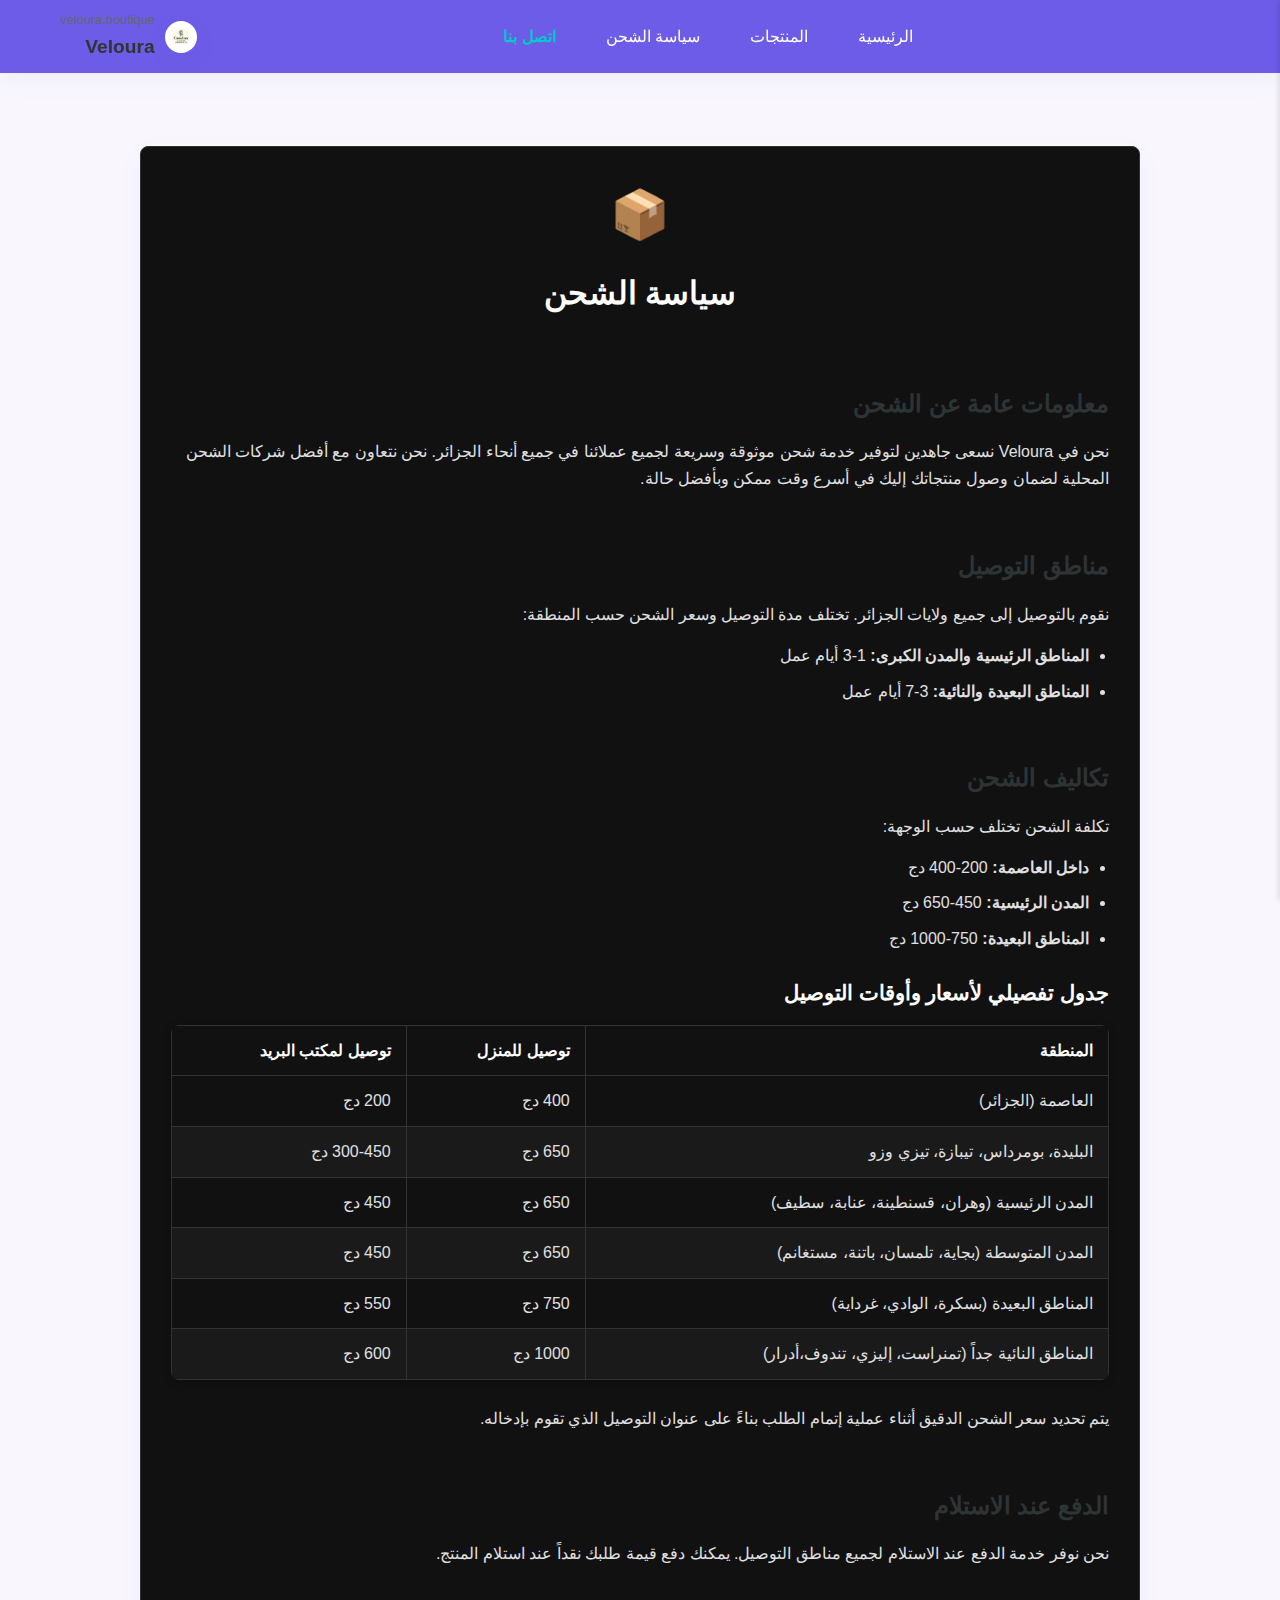
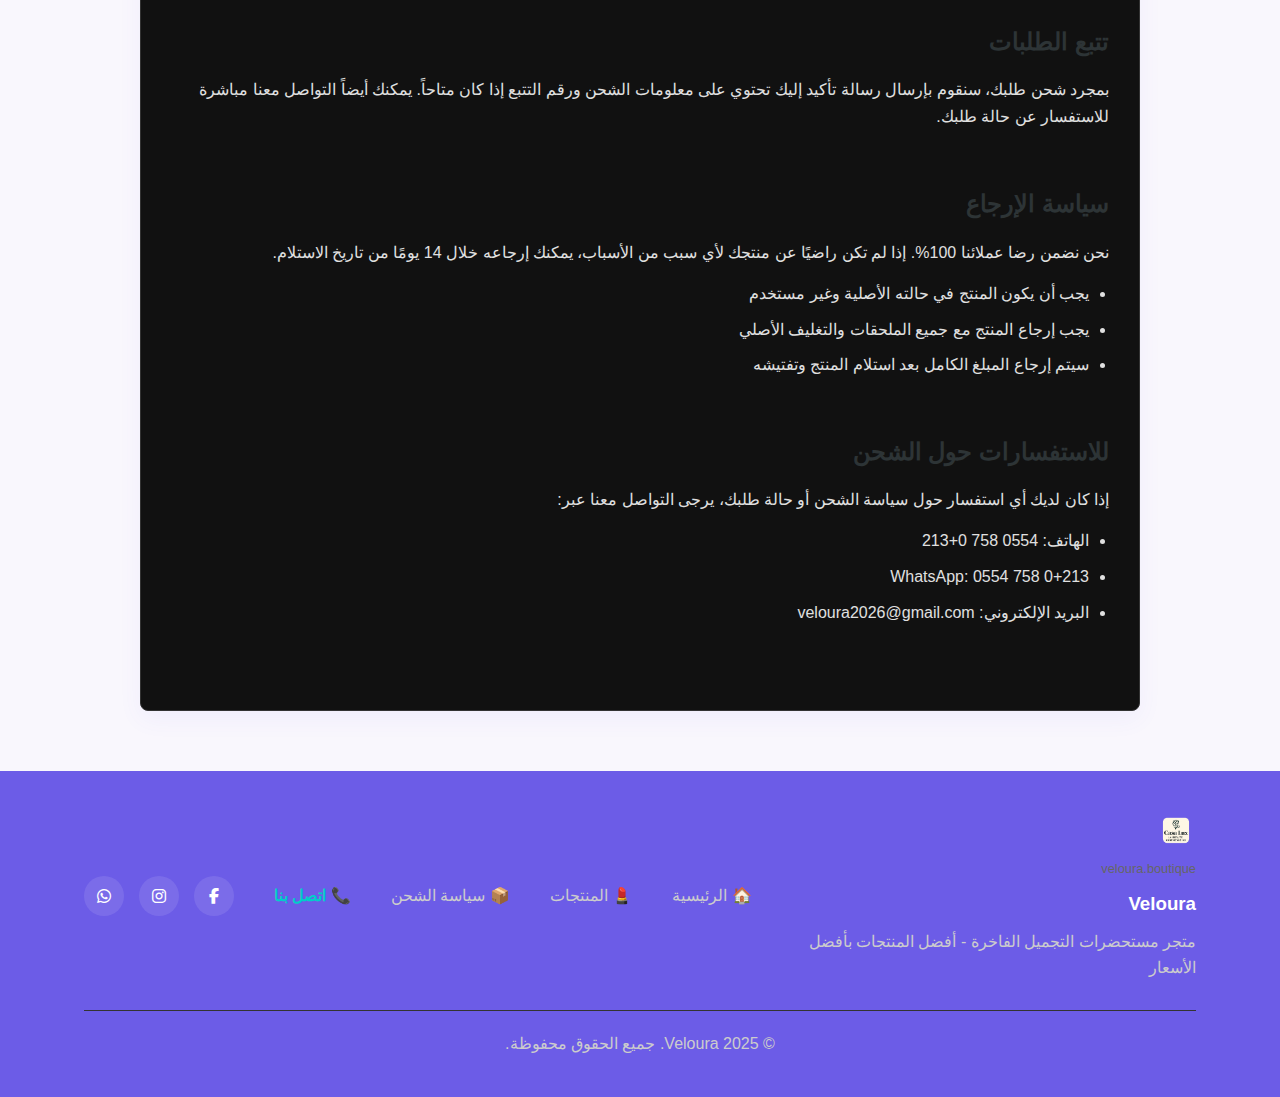
<file: delivery_policy.html>
<!DOCTYPE html>
<html lang="ar" dir="rtl">
<head>
    <meta charset="UTF-8">
    <meta name="viewport" content="width=device-width, initial-scale=1.0">
    <meta name="description" content="Veloura - Delivery Policy">
    <title>سياسة الشحن | Veloura</title>
    <link rel="icon" type="image/png" href="logo.png">
    <link rel="stylesheet" href="https://cdnjs.cloudflare.com/ajax/libs/font-awesome/6.4.0/css/all.min.css">
    <link rel="stylesheet" href="./styles.css">
    <style>
        .policy-container {
            max-width: 1000px;
            margin: 120px auto 50px;
            padding: 30px;
            background-color: #111;
            border-radius: var(--border-radius);
            box-shadow: var(--shadow);
            border: 1px solid #333;
        }
        
        .policy-header {
            text-align: center;
            margin-bottom: 30px;
            border-bottom: 1px solid var(--border-color);
            padding-bottom: 20px;
        }
        
        .policy-header h1 {
            font-size: 2rem;
            margin-bottom: 15px;
            color: white;
        }
        
        .policy-header .icon {
            font-size: 3rem;
            margin-bottom: 15px;
            color: var(--accent-color);
        }
        
        .policy-section {
            margin-bottom: 25px;
            padding-bottom: 15px;
            border-bottom: 1px solid var(--border-color);
        }
        
        .policy-section:last-child {
            border-bottom: none;
        }
        
        .policy-section h2 {
            font-size: 1.5rem;
            margin-bottom: 15px;
            color: var(--accent-color);
        }
        
        .policy-section p {
            margin-bottom: 15px;
            line-height: 1.7;
            color: #e0e0e0;
        }
        
        .policy-section ul {
            padding-right: 20px;
            margin-bottom: 15px;
            color: #e0e0e0;
        }
        
        .policy-section li {
            margin-bottom: 10px;
        }
        
        .back-link {
            display: inline-block;
            margin-top: 20px;
            padding: 10px 20px;
            background-color: var(--accent-color);
            color: white;
            border-radius: var(--border-radius);
            transition: var(--transition);
            font-weight: bold;
        }
        
        .back-link:hover {
            background-color: var(--secondary-color);
            transform: translateY(-2px);
        }
        
        /* Shipping table styles */
        .shipping-table-container {
            margin: 25px 0;
        }
        
        .shipping-table-container h3 {
            margin-bottom: 15px;
            color: white;
            font-size: 1.3rem;
        }
        
        .shipping-table {
            width: 100%;
            border-collapse: collapse;
            margin-bottom: 20px;
            box-shadow: 0 2px 8px rgba(0, 0, 0, 0.3);
            border-radius: 8px;
            overflow: hidden;
        }
        
        .shipping-table th, 
        .shipping-table td {
            padding: 12px 15px;
            text-align: right;
            border: 1px solid #333;
        }
        
        .shipping-table thead {
            background-color: var(--accent-color);
            color: white;
        }
        
        .shipping-table tbody tr:nth-child(even) {
            background-color: #1a1a1a;
        }
        
        .shipping-table tbody tr {
            color: #e0e0e0;
        }
        
        .shipping-table tbody tr:hover {
            background-color: #2a2a2a;
        }
        
        @media (max-width: 768px) {
            .policy-container {
                margin-top: 100px;
                padding: 20px;
            }
            
            .policy-header h1 {
                font-size: 1.8rem;
            }
            
            .policy-section h2 {
                font-size: 1.3rem;
            }
            
            .shipping-table {
                display: block;
                overflow-x: auto;
                white-space: nowrap;
            }
            
            .shipping-table th, 
            .shipping-table td {
                padding: 10px;
            }
        }
        
        /* Add styles for header-actions */
        .header-actions {
            display: flex;
            gap: 15px;
            align-items: center;
        }
        
        @media (max-width: 768px) {
            .header-actions {
                order: 1;
            }
            
            .logo-container {
                order: 3;
            }
            
            .menu-button {
                display: flex;
                align-items: center;
                justify-content: center;
                background: var(--accent-color);
                border: 1px solid var(--border-color);
                border-radius: 50%;
                width: 40px;
                height: 40px;
                color: white;
                transition: all 0.3s ease;
            }
            
            .menu-button i {
                font-size: 18px;
            }
        }
    </style>
</head>
<body>
    <!-- Mobile Navigation -->
    <div class="mobile-nav-overlay" id="mobile-nav-overlay"></div>
    <nav class="mobile-nav" id="mobile-nav">
        <span class="close-nav" id="close-nav"><i class="fas fa-times"></i></span>
        <div class="mobile-nav-links">
            <a href="index.html">🏠 الرئيسية</a>
            <a href="./delivery_policy.html">📦 سياسة الشحن</a>
            <a href="products.html">💄 المنتجات</a>
            <a href="#" id="mobile-contact-link">📞 اتصل بنا</a>
        </div>
    </nav>

    <!-- Back to top button -->
    <div class="back-to-top" id="back-to-top">
        <i class="fas fa-arrow-up"></i>
    </div>

    <!-- Floating WhatsApp Button -->
    <a href="https://wa.me/2130554758040" class="whatsapp-float" target="_blank">
        <i class="fab fa-whatsapp"></i>
    </a>

    <!-- Header -->
    <header>
        <div class="header-container">
            <div class="logo-container">
                <img src="logo.png" alt="Veloura Logo" class="store-logo">
                <div>
                    <div class="store-domain">veloura.boutique</div>
                    <div class="store-name">Veloura</div>
                </div>
            </div>
            <div class="header-actions">
                <button class="menu-button" id="menu-button">
                    <i class="fas fa-bars"></i>
                </button>
            </div>
            <nav class="navbar">
                <div class="navbar-container">
                    <div class="nav-links">
                        <a href="index.html" class="nav-link">الرئيسية</a>
                        <a href="products.html" class="nav-link">المنتجات</a>
                        <a href="delivery_policy.html" class="nav-link">سياسة الشحن</a>
                        <a href="#" class="nav-link" id="contact-link">اتصل بنا</a>
                    </div>
                </div>
            </nav>
        </div>
    </header>
    
    <!-- Main Content -->
    <div class="policy-container">
        <div class="policy-header">
            <div class="icon">📦</div>
            <h1>سياسة الشحن</h1>
        </div>
        
        <div class="policy-section">
            <h2>معلومات عامة عن الشحن</h2>
            <p>نحن في Veloura نسعى جاهدين لتوفير خدمة شحن موثوقة وسريعة لجميع عملائنا في جميع أنحاء الجزائر. نحن نتعاون مع أفضل شركات الشحن المحلية لضمان وصول منتجاتك إليك في أسرع وقت ممكن وبأفضل حالة.</p>
        </div>
        
        <div class="policy-section">
            <h2>مناطق التوصيل</h2>
            <p>نقوم بالتوصيل إلى جميع ولايات الجزائر. تختلف مدة التوصيل وسعر الشحن حسب المنطقة:</p>
            <ul>
                <li><strong>المناطق الرئيسية والمدن الكبرى:</strong> 1-3 أيام عمل</li>
                <li><strong>المناطق البعيدة والنائية:</strong> 3-7 أيام عمل</li>
            </ul>
        </div>
        
        <div class="policy-section">
            <h2>تكاليف الشحن</h2>
            <p>تكلفة الشحن تختلف حسب الوجهة:</p>
            <ul>
                <li><strong>داخل العاصمة:</strong> 200-400 دج</li>
                <li><strong>المدن الرئيسية:</strong> 450-650 دج</li>
                <li><strong>المناطق البعيدة:</strong> 750-1000 دج</li>
            </ul>
            
            <div class="shipping-table-container">
                <h3>جدول تفصيلي لأسعار وأوقات التوصيل</h3>
                <table class="shipping-table">
                    <thead>
                        <tr>
                            <th>المنطقة</th>
                            <th>توصيل للمنزل</th>
                            <th>توصيل لمكتب البريد</th>
                        </tr>
                    </thead>
                    <tbody>
                        <tr>
                            <td>العاصمة (الجزائر)</td>
                            <td>400 دج</td>
                            <td>200 دج</td>
                        </tr>
                        <tr>
                            <td>البليدة، بومرداس، تيبازة، تيزي وزو</td>
                            <td>650 دج</td>
                            <td>300-450 دج</td>
                        </tr>
                        <tr>
                            <td>المدن الرئيسية (وهران، قسنطينة، عنابة، سطيف)</td>
                            <td>650 دج</td>
                            <td>450 دج</td>
                        </tr>
                        <tr>
                            <td>المدن المتوسطة (بجاية، تلمسان، باتنة، مستغانم)</td>
                            <td>650 دج</td>
                            <td>450 دج</td>
                        </tr>
                        <tr>
                            <td>المناطق البعيدة (بسكرة، الوادي، غرداية)</td>
                            <td>750 دج</td>
                            <td>550 دج</td>
                        </tr>
                        <tr>
                            <td>المناطق النائية جداً (تمنراست، إليزي، تندوف،أدرار)</td>
                            <td>1000 دج</td>
                            <td>600 دج</td>
                        </tr>
                    </tbody>
                </table>
            </div>
            
            <p>يتم تحديد سعر الشحن الدقيق أثناء عملية إتمام الطلب بناءً على عنوان التوصيل الذي تقوم بإدخاله.</p>
        </div>
        
        <div class="policy-section">
            <h2>الدفع عند الاستلام</h2>
            <p>نحن نوفر خدمة الدفع عند الاستلام لجميع مناطق التوصيل. يمكنك دفع قيمة طلبك نقداً عند استلام المنتج.</p>
        </div>
        
        <div class="policy-section">
            <h2>تتبع الطلبات</h2>
            <p>بمجرد شحن طلبك، سنقوم بإرسال رسالة تأكيد إليك تحتوي على معلومات الشحن ورقم التتبع إذا كان متاحاً. يمكنك أيضاً التواصل معنا مباشرة للاستفسار عن حالة طلبك.</p>
        </div>
        
        <div class="policy-section">
            <h2>سياسة الإرجاع</h2>
            <p>نحن نضمن رضا عملائنا 100%. إذا لم تكن راضيًا عن منتجك لأي سبب من الأسباب، يمكنك إرجاعه خلال 14 يومًا من تاريخ الاستلام.</p>
            <ul>
                <li>يجب أن يكون المنتج في حالته الأصلية وغير مستخدم</li>
                <li>يجب إرجاع المنتج مع جميع الملحقات والتغليف الأصلي</li>
                <li>سيتم إرجاع المبلغ الكامل بعد استلام المنتج وتفتيشه</li>
            </ul>
        </div>
        
        <div class="policy-section">
            <h2>للاستفسارات حول الشحن</h2>
            <p>إذا كان لديك أي استفسار حول سياسة الشحن أو حالة طلبك، يرجى التواصل معنا عبر:</p>
            <ul>
                <li>الهاتف: 0554 758 0+213</li>
                <li>WhatsApp: <a href="https://wa.me/2130554758040">0554 758 0+213</a></li>
                <li>البريد الإلكتروني: veloura2026@gmail.com</li>
            </ul>
        </div>
    </div>
    
    <!-- Footer -->
    <footer>
        <div class="footer-container">
            <div class="footer-flex">
                <div class="store-info">
                    <img src="logo.png" alt="Veloura Logo" width="40">
                    <div class="store-domain">veloura.boutique</div>
                    <h3>Veloura</h3>
                    <p>متجر مستحضرات التجميل الفاخرة - أفضل المنتجات بأفضل الأسعار</p>
                </div>
                
                <div class="footer-links">
                    <a href="index.html" class="footer-link">🏠 الرئيسية</a>
                    <a href="products.html" class="footer-link">💄 المنتجات</a>
                    <a href="delivery_policy.html" class="footer-link">📦 سياسة الشحن</a>
                    <a href="#" class="footer-link" id="footer-contact-link">📞 اتصل بنا</a>
                </div>
                
                <div class="social-links">
                    <a href="#" class="social-icon"><i class="fab fa-facebook-f"></i></a>
                    <a href="https://www.instagram.com/cazaLux/?next=%2F" class="social-icon"><i class="fab fa-instagram"></i></a>
                    <a href="https://wa.me/2130554758040" class="social-icon"><i class="fab fa-whatsapp"></i></a>
                </div>
            </div>
            
            <div class="copyright">
                &copy; 2025 Veloura. جميع الحقوق محفوظة.
            </div>
        </div>
    </footer>

    <!-- Contact Modal -->
    <div class="contact-modal-overlay" id="contact-modal-overlay"></div>
    <div class="contact-modal" id="contact-modal">
        <div class="contact-modal-header">
            <button id="close-contact-btn" aria-label="Close">×</button>
            <h2>اتصل بنا</h2>
        </div>
        <div class="contact-modal-content">
            <form id="contact-form" action="https://formsubmit.co/veloura2026@gmail.com" method="POST">
                <!-- FormSubmit honeypot to prevent spam -->
                <input type="text" name="_honey" style="display:none">
                <!-- Disable captcha -->
                <input type="hidden" name="_captcha" value="false">
                <!-- Success page -->
                <input type="hidden" name="_next" value="https://veloura.boutique/thank-you.html">
                <!-- Customize subject -->
                <input type="hidden" name="_subject" value="رسالة جديدة من صفحة سياسة الشحن - Veloura">
                <!-- Template -->
                <input type="hidden" name="_template" value="table">
                <!-- Auto-response -->
                <input type="hidden" name="_autoresponse" value="شكراً لتواصلك معنا. سنرد عليك في أقرب وقت ممكن.">
                
                <div class="form-group">
                    <label for="contact-name">الاسم الكامل</label>
                    <input type="text" id="contact-name" name="name" class="form-input" required>
                </div>
                <div class="form-group">
                    <label for="contact-email">البريد الإلكتروني</label>
                    <input type="email" id="contact-email" name="email" class="form-input" required>
                </div>
                <div class="form-group">
                    <label for="contact-message">الرسالة</label>
                    <textarea id="contact-message" name="message" rows="3" class="form-input" required></textarea>
                </div>
                <button type="submit" class="submit-btn">إرسال</button>
            </form>
        </div>
    </div>

    <script>
        document.addEventListener('DOMContentLoaded', function() {
            // Mobile navigation setup
            const menuButton = document.getElementById('menu-button');
            const closeNav = document.getElementById('close-nav');
            const mobileNav = document.getElementById('mobile-nav');
            const mobileNavOverlay = document.getElementById('mobile-nav-overlay');
            const mobileContactLink = document.getElementById('mobile-contact-link');
            const contactModal = document.getElementById('contact-modal');
            const contactOverlay = document.getElementById('contact-modal-overlay');
            const closeContactBtn = document.getElementById('close-contact-btn');
            
            // Menu button click handler
            if (menuButton) {
                menuButton.addEventListener('click', function(e) {
                    e.preventDefault();
                    mobileNav.classList.add('active');
                    mobileNavOverlay.classList.add('active');
                    document.body.style.overflow = 'hidden';
                });
            }
            
            // Close nav button click handler
            if (closeNav) {
                closeNav.addEventListener('click', function(e) {
                    e.preventDefault();
                    mobileNav.classList.remove('active');
                    mobileNavOverlay.classList.remove('active');
                    document.body.style.overflow = '';
                });
            }
            
            // Overlay click handler
            if (mobileNavOverlay) {
                mobileNavOverlay.addEventListener('click', function(e) {
                    e.preventDefault();
                    mobileNav.classList.remove('active');
                    mobileNavOverlay.classList.remove('active');
                    document.body.style.overflow = '';
                });
            }
            
            // Mobile nav links click handler
            const mobileNavLinks = document.querySelectorAll('.mobile-nav-links a');
            mobileNavLinks.forEach(link => {
                if (!link.id || link.id !== 'mobile-contact-link') {
                    link.addEventListener('click', function() {
                        mobileNav.classList.remove('active');
                        mobileNavOverlay.classList.remove('active');
                        document.body.style.overflow = '';
                    });
                }
            });
            
            // Contact modal functionality
            if (mobileContactLink) {
                mobileContactLink.addEventListener('click', function(e) {
                    e.preventDefault();
                    contactModal.style.display = 'block';
                    contactOverlay.style.display = 'block';
                    document.body.style.overflow = 'hidden';
                    mobileNav.classList.remove('active');
                    mobileNavOverlay.classList.remove('active');
                });
            }
            
            if (closeContactBtn) {
                closeContactBtn.addEventListener('click', function() {
                    contactModal.style.display = 'none';
                    contactOverlay.style.display = 'none';
                    document.body.style.overflow = '';
                });
            }
            
            if (contactOverlay) {
                contactOverlay.addEventListener('click', function() {
                    contactModal.style.display = 'none';
                    contactOverlay.style.display = 'none';
                    document.body.style.overflow = '';
                });
            }
            
            // Footer contact link
            const footerContactLink = document.getElementById('footer-contact-link');
            if (footerContactLink) {
                footerContactLink.addEventListener('click', function(e) {
                    e.preventDefault();
                    contactModal.style.display = 'block';
                    contactOverlay.style.display = 'block';
                    document.body.style.overflow = 'hidden';
                });
            }
            
            // Back to top button
            const backToTopButton = document.getElementById('back-to-top');
            
            window.addEventListener('scroll', function() {
                if (window.pageYOffset > 300) {
                    backToTopButton.classList.add('visible');
                } else {
                    backToTopButton.classList.remove('visible');
                }
            });
            
            backToTopButton.addEventListener('click', function() {
                window.scrollTo({
                    top: 0,
                    behavior: 'smooth'
                });
            });
        });
    </script>
</body>
</html>
</file>
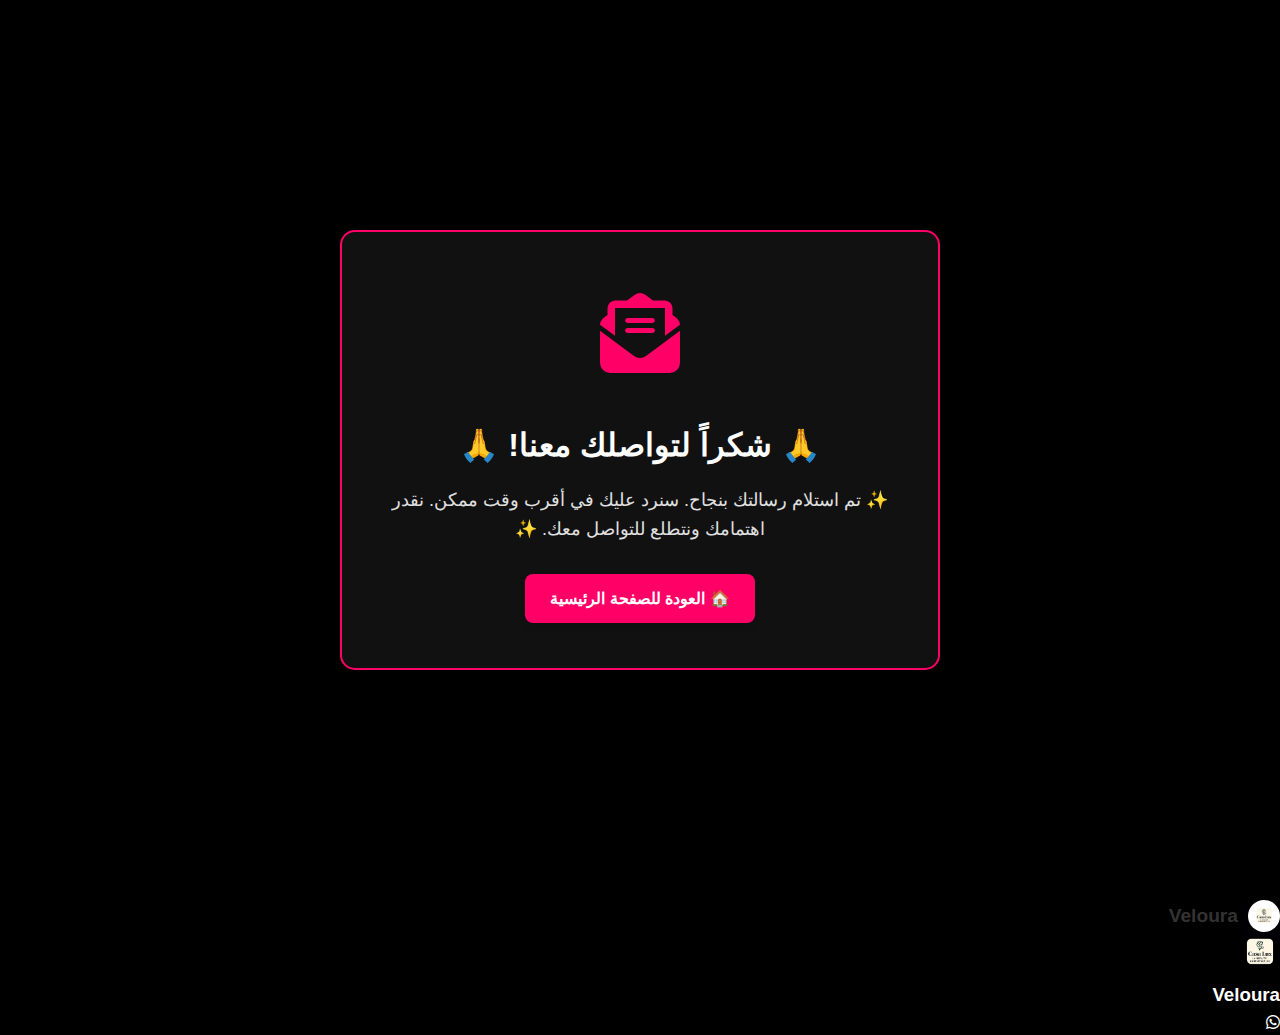
<file: thank-you.html>
<!DOCTYPE html>
<html lang="ar" dir="rtl">
<head>
    <meta charset="UTF-8">
    <meta name="viewport" content="width=device-width, initial-scale=1.0">
    <meta name="description" content="Veloura - Thank you for contacting us">
    <title>شكراً لطلبك | Veloura</title>
    <link rel="icon" type="image/png" href="logo.png">
    <link rel="stylesheet" href="https://cdnjs.cloudflare.com/ajax/libs/font-awesome/6.4.0/css/all.min.css">
    <link rel="stylesheet" href="./styles.css">
    <style>
        /* Thank You Page Styles */
        body {
            font-family: 'Cairo', 'Tajawal', sans-serif;
            background-color: #000;
            margin: 0;
            padding: 0;
            direction: rtl;
            color: #fff;
        }
        
        /* Mobile Navigation Styles */
        .mobile-nav-overlay {
            position: fixed;
            top: 0;
            left: 0;
            right: 0;
            bottom: 0;
            background-color: rgba(0, 0, 0, 0.7);
            z-index: 998;
            display: none;
        }

        .mobile-nav {
            position: fixed;
            top: 0;
            right: -280px;
            width: 280px;
            height: 100vh;
            background-color: #111;
            z-index: 999;
            transition: transform 0.3s ease;
            padding: 20px;
            box-shadow: -2px 0 5px rgba(0, 0, 0, 0.3);
            border-left: 1px solid #FF0066;
        }

        .mobile-nav.active {
            transform: translateX(-280px);
        }

        .mobile-nav-overlay.active {
            display: block;
        }

        .close-nav {
            position: absolute;
            top: 15px;
            left: 15px;
            font-size: 20px;
            cursor: pointer;
            width: 36px;
            height: 36px;
            display: flex;
            align-items: center;
            justify-content: center;
            background: #FF0066;
            border-radius: 50%;
            transition: all 0.3s ease;
            border: 1px solid #333;
            color: white;
        }

        .mobile-nav-links {
            margin-top: 60px;
            display: flex;
            flex-direction: column;
            gap: 20px;
        }

        .mobile-nav-links a {
            color: white;
            text-decoration: none;
            font-size: 18px;
            padding: 10px;
            border-radius: 8px;
            transition: background-color 0.3s ease;
            border-bottom: 1px solid #333;
        }

        .mobile-nav-links a:hover {
            background-color: #2a2a2a;
            color: #FF0066;
        }
        
        .thank-you-container {
            display: flex;
            flex-direction: column;
            align-items: center;
            justify-content: center;
            min-height: 100vh;
            padding: 20px;
            text-align: center;
        }
        
        .thank-you-card {
            background-color: #111;
            border-radius: 15px;
            box-shadow: 0 5px 30px rgba(0, 0, 0, 0.3);
            padding: 40px;
            max-width: 600px;
            width: 90%;
            margin: 0 auto;
            border: 2px solid #FF0066;
        }
        
        .thank-you-icon {
            font-size: 80px;
            color: #FF0066;
            margin-bottom: 20px;
            animation: pulse 2s infinite;
        }
        
        @keyframes pulse {
            0% {
                transform: scale(1);
            }
            50% {
                transform: scale(1.1);
            }
            100% {
                transform: scale(1);
            }
        }
        
        .thank-you-card h1 {
            margin-bottom: 15px;
            color: white;
            font-size: 32px;
            font-weight: bold;
        }
        
        .thank-you-card p {
            margin-bottom: 25px;
            color: #e0e0e0;
            line-height: 1.6;
            font-size: 18px;
        }
        
        .back-btn {
            padding: 12px 25px;
            border: none;
            border-radius: 8px;
            cursor: pointer;
            font-weight: bold;
            transition: all 0.3s;
            margin: 5px;
            background-color: #FF0066;
            color: white;
            font-size: 16px;
            box-shadow: 0 4px 6px rgba(0, 0, 0, 0.1);
            text-decoration: none;
            display: inline-block;
        }
        
        .back-btn:hover {
            background-color: #E91E63;
            transform: translateY(-2px);
            box-shadow: 0 6px 12px rgba(0, 0, 0, 0.15);
        }
    </style>
</head>
<body>
    <!-- Mobile Navigation -->
    <div class="mobile-nav-overlay" id="mobile-nav-overlay"></div>
    <nav class="mobile-nav" id="mobile-nav">
        <span class="close-nav" id="close-nav"><i class="fas fa-times"></i></span>
        <div class="mobile-nav-links">
            <a href="index.html">🏠 الرئيسية</a>
            <a href="delivery_policy.html">📦 سياسة الشحن</a>
            <a href="products.html">💄 المنتجات</a>
            <a href="#" id="mobile-contact-link">📞 اتصل بنا</a>
        </div>
    </nav>

    <div class="thank-you-container">
        <div class="thank-you-card">
            <div class="thank-you-icon">
                <i class="fas fa-envelope-open-text"></i>
            </div>
            <h1>🙏 شكراً لتواصلك معنا! 🙏</h1>
            <p>✨ تم استلام رسالتك بنجاح. سنرد عليك في أقرب وقت ممكن. نقدر اهتمامك ونتطلع للتواصل معك. ✨</p>
            <a href="index.html" class="back-btn">🏠 العودة للصفحة الرئيسية</a>
        </div>
    </div>

    <div class="logo-container">
        <img src="logo.png" alt="Veloura Logo" class="store-logo">
        <div class="store-name">Veloura</div>
    </div>

    <div class="footer-logo">
        <img src="logo.png" alt="Veloura Logo" width="40">
        <h3>Veloura</h3>
    </div>

    <a href="https://wa.me/2130554758040" class="whatsapp-float" target="_blank">
        <i class="fab fa-whatsapp"></i>
    </a>

    <script>
        document.addEventListener('DOMContentLoaded', function() {
            // Mobile navigation setup
            const menuButton = document.getElementById('menu-button');
            const closeNav = document.getElementById('close-nav');
            const mobileNav = document.getElementById('mobile-nav');
            const mobileNavOverlay = document.getElementById('mobile-nav-overlay');
            
            // Close nav button click handler
            if (closeNav) {
                closeNav.addEventListener('click', function(e) {
                    e.preventDefault();
                    mobileNav.classList.remove('active');
                    mobileNavOverlay.classList.remove('active');
                    document.body.style.overflow = '';
                });
            }
            
            // Overlay click handler
            if (mobileNavOverlay) {
                mobileNavOverlay.addEventListener('click', function(e) {
                    e.preventDefault();
                    mobileNav.classList.remove('active');
                    mobileNavOverlay.classList.remove('active');
                    document.body.style.overflow = '';
                });
            }
            
            // Mobile nav links click handler
            const mobileNavLinks = document.querySelectorAll('.mobile-nav-links a');
            mobileNavLinks.forEach(link => {
                if (!link.id || link.id !== 'mobile-contact-link') {
                    link.addEventListener('click', function() {
                        mobileNav.classList.remove('active');
                        mobileNavOverlay.classList.remove('active');
                        document.body.style.overflow = '';
                    });
                }
            });
        });
    </script>
</body>
</html>
</file>
<file: styles.css>
/* Reset and Base Styles */
:root {
    --primary: #6C5CE7;
    --accent: #00CEC9;
    --text: #2D3436;
    --bg-light: #F9F7FD;
    --input-bg: #FFFFFF;
    --border: #E0DFF5;
    --shadow: 0 8px 25px rgba(108, 92, 231, 0.06);
    --secondary-color: #E91E63;
    --light-gray: #1a1a1a;
    --hover-color: #2a2a2a;
    --border-radius: 8px;
    --transition: all 0.3s ease;
}

* {
    margin: 0;
    padding: 0;
    box-sizing: border-box;
    font-family: Arial, sans-serif;
}

body {
    background-color: var(--bg-light);
    color: var(--text);
    line-height: 1.6;
    direction: rtl;
}

a {
    text-decoration: none;
    color: inherit;
    transition: opacity 0.3s;
}

a:hover {
    opacity: 0.8;
}

button {
    cursor: pointer;
    transition: var(--transition);
}

img {
    max-width: 100%;
    height: auto;
}

/* Header Styles */
header {
    background-color: var(--primary);
    color: white;
    padding: 10px;
    position: fixed;
    top: 0;
    left: 0;
    right: 0;
    z-index: 100;
    box-shadow: var(--shadow);
    border-bottom: none;
}

.header-container {
    display: flex;
    justify-content: space-between;
    align-items: center;
    max-width: 1200px;
    margin: 0 auto;
    padding: 0 20px;
}

.logo-container {
    display: flex;
    align-items: center;
    gap: 10px;
    order: 3;
}

.back-button {
    font-size: 20px;
    display: none;
    align-items: center;
    justify-content: center;
    width: 32px;
    height: 32px;
    border-radius: 50%;
    background-color: var(--accent);
    transition: var(--transition);
    font-weight: bold;
    color: white;
    text-decoration: none;
}

.back-button.show {
    display: flex;
}

.back-button:hover {
    background-color: var(--hover-color);
    transform: scale(1.05);
    color: var(--text);
}

.menu-button {
    display: none;
    font-size: 24px;
    color: white;
    background: transparent;
    border: none;
    width: 40px;
    height: 40px;
    align-items: center;
    justify-content: center;
    cursor: pointer;
    transition: all 0.3s ease;
}

.menu-button:hover {
    color: var(--accent);
}

/* Mobile Navigation */
.mobile-nav-overlay {
    position: fixed;
    top: 0;
    left: 0;
    right: 0;
    bottom: 0;
    background-color: rgba(0, 0, 0, 0.5);
    z-index: 998;
    display: none;
    opacity: 0;
    transition: opacity 0.3s ease;
}

.mobile-nav-overlay.active {
    display: block;
    opacity: 1;
}

.mobile-nav {
    position: fixed;
    top: 0;
    right: -280px;
    width: 280px;
    height: 100vh;
    background-color: var(--primary);
    z-index: 999;
    transition: transform 0.3s ease;
    padding: 20px;
    box-shadow: -2px 0 5px rgba(0, 0, 0, 0.1);
    border-left: 1px solid var(--border);
}

.mobile-nav.active {
    transform: translateX(-280px);
}

.mobile-nav-links {
    margin-top: 60px;
    display: flex;
    flex-direction: column;
    gap: 20px;
}

.mobile-nav-links a {
    color: white;
    text-decoration: none;
    font-size: 18px;
    padding: 10px;
    border-radius: var(--border-radius);
    transition: background-color 0.3s ease;
    border-bottom: 1px solid rgba(255, 255, 255, 0.1);
}

.mobile-nav-links a:hover {
    background-color: rgba(255, 255, 255, 0.1);
    color: var(--accent);
}

.close-nav {
    position: absolute;
    top: 15px;
    left: 15px;
    font-size: 20px;
    cursor: pointer;
    width: 36px;
    height: 36px;
    display: flex;
    align-items: center;
    justify-content: center;
    background: transparent;
    border-radius: 50%;
    transition: all 0.3s ease;
    color: white;
}

.close-nav:hover {
    color: var(--accent);
    transform: scale(1.1);
}

/* Mobile Styles */
@media (max-width: 768px) {
    .nav-links {
        display: none !important;
    }
    
    .menu-button {
        display: flex;
    }
    
    .header-container {
        justify-content: space-between;
    }
    
    .logo-container {
        order: 2;
    }
    
    .header-actions {
        order: 1;
    }
    
    .mobile-nav {
        transform: translateX(0);
    }
    
    .mobile-nav.active {
        transform: translateX(-280px);
    }
}

/* Ensure mobile menu is properly positioned */
@media (max-width: 480px) {
    .mobile-nav {
        width: 100%;
        right: -100%;
    }
    
    .mobile-nav.active {
        transform: translateX(-100%);
    }
}

.store-detail {
    font-size: 10px;
    color: #666;
}

.store-domain {
    font-size: 0.8em;
    color: #666;
    margin-bottom: 2px;
}

.store-name {
    font-size: 1.2em;
    font-weight: bold;
    color: #333;
}

.store-logo {
    width: 32px;
    height: 32px;
    border-radius: 50%;
    padding: 4px;
    background-color: white;
    box-shadow: var(--shadow);
}

.header-actions {
    display: flex;
    gap: 15px;
    align-items: center;
    order: 1;
}

/* Navbar Styles */
.navbar {
    background-color: transparent;
    position: static;
    box-shadow: none;
    padding: 0;
    margin: 0;
    order: 2;
}

.navbar-container {
    max-width: none;
    margin: 0;
    padding: 0;
}

.nav-links {
    display: flex;
    gap: 20px;
    margin: 0;
    padding: 0;
}

.nav-link {
    color: white;
    text-decoration: none;
    font-size: 16px;
    padding: 10px 15px;
    position: relative;
    transition: color 0.3s;
}

.nav-link:hover {
    color: var(--accent);
}

.nav-link::after {
    content: '';
    position: absolute;
    bottom: 0;
    left: 0;
    right: 0;
    height: 2px;
    background-color: var(--accent);
    transform: scaleX(0);
    transition: transform 0.3s ease;
}

.nav-link:hover::after {
    transform: scaleX(1);
}

/* Close Button */
#close-btn {
    position: absolute;
    top: 20px;
    left: 20px;
    width: 40px;
    height: 40px;
    background: var(--bg-light);
    color: var(--text);
    border: none;
    border-radius: 50%;
    display: flex;
    align-items: center;
    justify-content: center;
    cursor: pointer;
    font-size: 22px;
    transition: all 0.3s ease;
    box-shadow: 0 2px 8px rgba(108, 92, 231, 0.08);
    z-index: 3;
}

#close-btn:hover {
    background: var(--primary);
    color: white;
    transform: scale(1.1);
    box-shadow: 0 4px 12px rgba(108, 92, 231, 0.15);
}

/* Product Title */
.product-title {
    font-size: 24px;
    font-weight: bold;
    color: var(--primary);
    margin-bottom: 15px;
    text-align: center;
    padding: 0 20px;
    line-height: 1.4;
}

/* City Search Container */
.city-search-container {
    position: relative;
    width: 100%;
    margin-bottom: 15px;
}

#city-search {
    width: 100%;
    padding: 12px 15px;
    border: 1px solid var(--border);
    border-radius: 8px;
    font-size: 14px;
    background: var(--input-bg);
    color: var(--text);
    transition: all 0.3s ease;
    box-shadow: 0 2px 8px rgba(108, 92, 231, 0.02);
}

#city-search:focus {
    outline: none;
    border-color: var(--primary);
    box-shadow: 0 0 0 3px rgba(108, 92, 231, 0.1);
}

.city-results {
    position: absolute;
    top: 100%;
    left: 0;
    right: 0;
    background: var(--input-bg);
    border: 1px solid var(--border);
    border-radius: 0 0 8px 8px;
    max-height: 180px;
    overflow-y: auto;
    z-index: 10;
    box-shadow: 0 4px 12px rgba(108, 92, 231, 0.08);
    margin-top: 4px;
}

.city-result-item {
    padding: 12px 15px;
    cursor: pointer;
    transition: all 0.2s ease;
    color: var(--text);
    font-size: 14px;
}

.city-result-item:hover {
    background-color: var(--bg-light);
    color: var(--primary);
}

.city-result-item.selected {
    background-color: var(--primary);
    color: white;
}

/* Mobile styles */
@media (max-width: 768px) {
    #close-btn {
        top: 15px;
        left: 15px;
        width: 36px;
        height: 36px;
        font-size: 20px;
    }

    .product-title {
        font-size: 20px;
        margin-bottom: 12px;
        padding: 0 15px;
    }

    #city-search {
        padding: 10px 12px;
        font-size: 14px;
    }

    .city-result-item {
        padding: 10px 12px;
        font-size: 13px;
    }
}

/* Main Content */
.main-container,
.products-container {
    background-color: transparent !important;
    border-radius: 8px;
    padding: 20px;
    margin: 20px auto;
    max-width: 1200px;
    box-shadow: none;
}

/* Products Grid (for products.html) */
.products-grid {
    display: grid;
    grid-template-columns: repeat(4, 1fr); /* 4 products per row on desktop */
    gap: 25px;
    margin-top: 30px;
}

/* Products Container (for index.html) */
.products-container {
    display: grid;
    grid-template-columns: repeat(4, 1fr); /* 4 products per row on desktop */
    gap: 20px;
    padding: 20px;
    max-width: 1200px;
    margin: 0 auto;
}

.product-card {
    background-color: var(--input-bg);
    border: 1px solid var(--border);
    border-radius: 8px;
    overflow: hidden;
    box-shadow: var(--shadow);
    transition: transform 0.3s ease, box-shadow 0.3s ease;
    position: relative;
    height: 100%;
    display: flex;
    flex-direction: column;
    color: var(--text);
}

.product-card:hover {
    transform: translateY(-5px);
    box-shadow: 0 8px 16px rgba(108, 92, 231, 0.1);
    border-color: var(--primary);
}

.product-image-container {
    position: relative;
    height: 250px;
    overflow: hidden;
}

.product-image {
    width: 100%;
    height: 100%;
    object-fit: cover;
}

.product-info {
    padding: 15px;
    flex-grow: 1;
    display: flex;
    flex-direction: column;
    background-color: var(--input-bg);
}

.product-name {
    font-size: 14px;
    margin-bottom: 15px;
    color: var(--text);
    font-weight: bold;
}

.product-brand {
    font-size: 14px;
    color: var(--text);
    margin-bottom: 15px;
    font-weight: normal;
}

.product-price-container {
    display: flex;
    flex-direction: column;
    align-items: flex-start;
    gap: 4px;
}

.original-price {
    color: #999;
    text-decoration: line-through;
    font-size: 14px;
}

.discounted-price {
    color: var(--accent);
    font-weight: bold;
    font-size: 18px;
}

.product-price {
    font-size: 18px;
    font-weight: bold;
    color: var(--text);
}

.product-badge {
    position: absolute;
    top: 10px;
    right: 10px;
    background-color: var(--accent);
    color: white;
    padding: 5px 10px;
    border-radius: 20px;
    font-size: 12px;
    font-weight: bold;
    z-index: 1;
}

/* Product Detail Page */
.product-detail-overlay {
    position: fixed;
    top: 0;
    left: 0;
    right: 0;
    bottom: 0;
    background-color: rgba(0, 0, 0, 0.7);
    z-index: 998;
    display: none;
}

.product-detail {
    position: fixed;
    top: 50%;
    left: 50%;
    transform: translate(-50%, -50%);
    width: 90%;
    max-width: 1000px;
    max-height: 90vh;
    background-color: white;
    border-radius: 15px;
    z-index: 999;
    display: none;
    overflow: hidden;
}

.product-detail-header {
    padding: 15px;
    border-bottom: 1px solid var(--border);
    display: flex;
    justify-content: space-between;
    align-items: center;
    background: white;
    position: sticky;
    top: 0;
    z-index: 2;
}

.product-detail-container {
    display: flex;
    gap: 30px;
    padding: 20px;
    max-height: calc(90vh - 60px);
    overflow-y: auto;
    position: relative;
}

.product-detail-left {
    flex: 1;
    min-width: 300px;
    position: sticky;
    top: 0;
    height: fit-content;
    background: white;
    padding: 20px;
    border-radius: var(--border-radius);
    box-shadow: var(--shadow);
    z-index: 1;
    align-self: flex-start;
}

.product-image-large {
    max-height: 80vh;
    width: auto;
    object-fit: contain;
    display: block;
}

.product-detail-right {
    flex: 1;
    min-width: 300px;
    position: relative;
}

/* Mobile Styles */
@media (max-width: 768px) {
    .product-detail {
        width: 100%;
        height: 100vh;
        max-height: 100vh;
        top: 0;
        left: 0;
        transform: none;
        border-radius: 0;
    }

    .product-detail-container {
        flex-direction: column;
        gap: 20px;
        padding: 15px;
        max-height: calc(100vh - 60px);
    }

    .product-detail-left {
        min-width: 100%;
        position: static;
        padding: 0;
        box-shadow: none;
    }

    .product-detail-right {
        min-width: 100%;
    }

    .product-image-large {
        max-height: 300px;
        object-fit: contain;
        width: 100%;
    }

    #close-btn {
        font-size: 24px;
        padding: 10px;
        cursor: pointer;
    }

    .form-grid {
        display: grid;
        grid-template-columns: 1fr;
        gap: 15px;
    }

    .form-group.full-width {
        grid-column: 1;
    }

    .spec-tags {
        display: grid;
        grid-template-columns: repeat(auto-fit, minmax(60px, 1fr));
        gap: 10px;
    }
}

/* Form Styles */
.form-grid {
    display: grid;
    grid-template-columns: repeat(2, 1fr);
    gap: 20px;
    margin-bottom: 20px;
}

.form-group {
    display: flex;
    flex-direction: column;
    gap: 5px;
}

.form-group.full-width {
    grid-column: 1 / -1;
}

.form-label {
    font-weight: 500;
    color: var(--text);
}

.form-input {
    padding: 10px;
    border: 1px solid var(--border);
    border-radius: var(--border-radius);
    font-size: 16px;
}

.form-input:focus {
    outline: none;
    border-color: var(--primary);
}

/* Color selection styles */
.color-selection .spec-tags {
    display: flex;
    flex-wrap: wrap;
    gap: 10px;
    margin-bottom: 20px;
}

.color-selection .spec-tag {
    padding: 8px 16px;
    border: 1px solid #ddd;
    border-radius: 4px;
    cursor: pointer;
    transition: all 0.3s ease;
    display: flex;
    align-items: center;
    gap: 8px;
}

.color-selection .spec-tag input[type="radio"] {
    display: none;
}

.color-selection .spec-tag:has(input[type="radio"]:checked) {
    border-color: var(--accent);
    background-color: var(--accent);
    color: white;
}

.color-selection .spec-tag:hover {
    border-color: var(--accent);
}

/* Size selection improvements */
.size-selection .spec-tags {
    display: flex;
    gap: 10px;
    flex-wrap: wrap;
}

.size-selection .spec-tag {
    position: relative;
    display: inline-flex;
    align-items: center;
    justify-content: center;
    width: 50px;
    height: 50px;
    border: 2px solid #ddd;
    border-radius: 8px;
    cursor: pointer;
    transition: all 0.3s ease;
    font-weight: 500;
    background-color: white;
}

.size-selection .spec-tag:hover {
    border-color: var(--accent);
    transform: translateY(-2px);
    box-shadow: 0 4px 8px rgba(0, 0, 0, 0.1);
}

.size-selection .spec-tag.selected {
    border-color: var(--accent);
    background-color: var(--accent);
    color: white;
    transform: translateY(-2px);
    box-shadow: 0 4px 12px rgba(0, 0, 0, 0.15);
}

.size-selection .spec-tag.selected:hover {
    transform: translateY(-3px);
    box-shadow: 0 6px 16px rgba(0, 0, 0, 0.2);
}

/* Quantity section */
.quantity-section {
    margin: 20px 0;
}

.quantity-controls {
    display: flex;
    align-items: center;
    gap: 10px;
    margin-top: 10px;
    background: white;
    border: 1px solid var(--border);
    border-radius: var(--border-radius);
    padding: 5px;
    width: fit-content;
}

.quantity-button {
    width: 32px;
    height: 32px;
    border: none;
    background-color: var(--light-gray);
    border-radius: 50%;
    font-size: 18px;
    display: flex;
    align-items: center;
    justify-content: center;
    transition: var(--transition);
}

.quantity-button:hover {
    background-color: var(--hover-color);
}

#quantity {
    width: 50px;
    text-align: center;
    border: none;
    font-size: 16px;
    background: transparent;
    padding: 5px;
}

#quantity::-webkit-inner-spin-button,
#quantity::-webkit-outer-spin-button {
    -webkit-appearance: none;
    margin: 0;
}

.buy-button, .order-btn {
    background-color: var(--primary);
    color: white;
    border: none;
    padding: 12px 25px;
    border-radius: var(--border-radius);
    cursor: pointer;
    font-weight: bold;
    transition: all 0.3s;
    font-size: 16px;
    display: block;
    width: 100%;
    margin-top: auto;
}

.buy-button:hover, .order-btn:hover {
    background-color: var(--accent);
    transform: translateY(-2px);
}

/* Order Form */
.order-form {
    background-color: var(--input-bg);
    padding: 25px;
    border-radius: 12px;
    box-shadow: var(--shadow);
    border: 1px solid var(--border);
    animation: fadeSlideIn 0.6s ease forwards;
    opacity: 0;
}

@keyframes fadeSlideIn {
    0% {
        opacity: 0;
        transform: translateY(20px);
    }
    100% {
        opacity: 1;
        transform: translateY(0);
    }
}

.form-title {
    font-size: 24px;
    margin-bottom: 25px;
    text-align: center;
    font-weight: bold;
    color: var(--primary);
    padding-bottom: 12px;
    border-bottom: 2px solid var(--border);
}

.form-grid {
    display: grid;
    grid-template-columns: 1fr 1fr;
    gap: 20px;
}

.form-group {
    margin-bottom: 15px;
}

.form-group.full-width {
    grid-column: span 2;
}

.form-label {
    display: block;
    margin-bottom: 8px;
    font-size: 14px;
    color: var(--text);
    font-weight: 600;
    text-align: right;
}

.form-input {
    width: 100%;
    padding: 12px 15px;
    border: 1px solid var(--border);
    border-radius: 8px;
    font-size: 14px;
    transition: all 0.3s ease;
    background-color: var(--input-bg);
    box-shadow: 0 2px 8px rgba(108, 92, 231, 0.02);
}

.form-input:focus {
    outline: none;
    border-color: var(--primary);
    box-shadow: 0 0 0 3px rgba(108, 92, 231, 0.1);
}

.form-input::placeholder {
    color: #999;
}

.delivery-price, .total-price {
    margin: 20px 0;
    padding: 12px 20px;
    background: var(--bg-light);
    border-left: 5px solid var(--primary);
    border-radius: 10px;
    display: flex;
    justify-content: space-between;
    align-items: center;
    font-size: 1.1rem;
    font-weight: bold;
    box-shadow: 0 2px 8px rgba(108, 92, 231, 0.03);
}

.delivery-price span:first-child {
    font-weight: 500;
    color: var(--text);
}

.delivery-price span:last-child {
    color: var(--primary);
    font-weight: 600;
}

.total-price span:first-child {
    font-weight: 500;
    color: var(--text);
}

.total-price span:last-child {
    color: var(--primary);
    font-weight: 600;
    font-size: 1.1em;
}

.submit-order {
    width: 100%;
    padding: 15px;
    background-color: var(--primary);
    color: white;
    border: none;
    border-radius: 8px;
    font-size: 16px;
    font-weight: 600;
    transition: all 0.3s ease;
    box-shadow: 0 4px 12px rgba(108, 92, 231, 0.15);
    margin-top: 20px;
}

.submit-order:hover {
    background-color: #5B4BC4;
    transform: translateY(-3px);
    box-shadow: 0 6px 18px rgba(108, 92, 231, 0.2);
}

.submit-order:active {
    transform: translateY(0);
    box-shadow: 0 2px 8px rgba(108, 92, 231, 0.15);
}

/* Mobile styles */
@media (max-width: 768px) {
    .order-form {
        padding: 20px;
    }

    .form-grid {
        grid-template-columns: 1fr;
        gap: 15px;
    }

    .form-group.full-width {
        grid-column: 1;
    }

    .form-title {
        font-size: 20px;
        margin-bottom: 20px;
    }

    .form-input {
        padding: 10px 12px;
        font-size: 14px;
    }

    .submit-order {
        padding: 12px;
        font-size: 15px;
    }
}

/* Footer */
footer {
    background-color: var(--primary);
    color: white;
    padding: 40px 0;
    margin-top: 60px;
}

.footer-container {
    width: 90%;
    max-width: 1200px;
    margin: 0 auto;
    padding: 0 20px;
}

.footer-flex {
    display: flex;
    flex-wrap: wrap;
    justify-content: space-between;
    align-items: center;
    gap: 30px;
    margin-bottom: 30px;
}

.store-info {
    flex: 1;
    min-width: 250px;
}

.store-info h3 {
    color: #ffffff;
    margin: 10px 0;
}

.store-info p {
    color: #cccccc;
    line-height: 1.6;
}

.footer-links {
    display: flex;
    flex-direction: row;
    align-items: center;
    flex-wrap: wrap;
    justify-content: center;
    gap: 20px;
}

.footer-link {
    color: #cccccc;
    text-decoration: none;
    transition: all 0.3s;
    padding: 5px 10px;
    border-radius: 4px;
}

.footer-link:hover {
    color: #ffffff;
    background-color: #333333;
}

.social-links {
    display: flex;
    gap: 15px;
    justify-content: flex-end;
}

/* Social media icons */
.social-icon {
    display: flex;
    align-items: center;
    justify-content: center;
    width: 40px;
    height: 40px;
    background-color: rgba(255, 255, 255, 0.1);
    color: white;
    border-radius: 50%;
    transition: all 0.3s ease;
}

.social-icon:hover {
    background-color: var(--accent);
    transform: translateY(-3px);
}

/* Responsive footer adjustments */
@media (max-width: 768px) {
    .footer-flex {
        flex-direction: column;
        text-align: center;
    }
    
    .social-links {
        justify-content: center;
    }
    
    .footer-links {
        justify-content: center;
        margin: 15px 0;
    }
}

.copyright {
    text-align: center;
    padding-top: 20px;
    border-top: 1px solid #333333;
    color: #cccccc;
}

/* Back to top button */
.back-to-top {
    position: fixed;
    bottom: 15px;
    right: 15px;
    width: 40px;
    height: 40px;
    background-color: var(--primary);
    color: white;
    border-radius: 50%;
    display: flex;
    align-items: center;
    justify-content: center;
    cursor: pointer;
    opacity: 0;
    visibility: hidden;
    transition: var(--transition);
    z-index: 99;
    box-shadow: 0 3px 10px rgba(0,0,0,0.2);
}

.back-to-top.visible {
    opacity: 1;
    visibility: visible;
}

.back-to-top:hover {
    background-color: var(--accent);
    transform: translateY(-5px);
    box-shadow: 0 6px 15px rgba(0,0,0,0.25);
}

/* Responsive Adjustments */
@media (max-width: 1200px) {
    .products-grid,
    .products-container {
        grid-template-columns: repeat(3, 1fr);
    }
}

@media (max-width: 768px) {
    .main-container {
        margin-top: 80px;
    }
    
    .products-grid,
    .products-container {
        grid-template-columns: repeat(2, 1fr); /* 2 products per row on mobile */
        gap: 15px;
        padding: 0;
    }
    
    .product-img {
        height: 180px; /* Make product images larger on mobile */
    }
    
    .product-image-container {
        height: 180px; /* Increased height for product images on mobile */
    }
    
    .form-grid {
        grid-template-columns: 1fr;
    }
    
    .form-group.full-width {
        grid-column: 1;
    }

    .product-detail-container {
        flex-direction: column;
    }
}

@media (max-width: 700px) {
    .product-card {
        height: 320px;
        padding: 8px;
    }

    .product-info {
        padding: 8px;
    }

    .product-name {
        font-size: 12px;
        margin-bottom: 4px;
        font-weight: bold;
    }
    
    .product-brand {
        font-size: 11px;
        margin-bottom: 8px;
        font-weight: normal;
    }

    .product-price {
        font-size: 14px;
    }

    .product-badge {
        font-size: 10px;
        padding: 2px 6px;
    }

    .buy-button {
        padding: 6px;
        font-size: 12px;
        margin-top: 4px;
    }

    .product-price-container {
        gap: 2px;
    }

    .original-price {
        font-size: 12px;
    }

    .discounted-price {
        font-size: 14px;
    }
}

@media (max-width: 480px) {
    .products-grid,
    .products-container {
        gap: 15px;
        padding: 8px;
    }
    
    .product-card {
        height: 340px;
    }
    
    .product-image-container {
        height: 200px; /* Even larger images on smaller mobile screens */
    }
    
    .product-img {
        height: 200px; /* Even larger images on smaller mobile screens */
    }
    
    .product-info {
        padding: 10px 8px;
    }

    .product-name {
        font-size: 12px;
        margin-bottom: 4px;
    }
}

.hidden {
    display: none !important;
}

.delivery-container {
    grid-column: 1 / -1;
}

.delivery-row {
    display: flex;
    align-items: center;
    gap: 15px;
}

.delivery-row .form-input {
    flex: 1;
}

.delivery-row .delivery-price {
    margin: 0;
    padding: 8px 12px;
    background-color: var(--light-gray);
    border-radius: var(--border-radius);
    display: flex;
    align-items: center;
    gap: 8px;
    min-width: fit-content;
}

@media (max-width: 768px) {
    .delivery-row {
        flex-direction: row;
        gap: 10px;
    }
    
    .delivery-row .delivery-price {
        padding: 6px 10px;
        font-size: 12px;
    }
}

.location-container {
    grid-column: 1 / -1;
}

.location-row {
    display: flex;
    align-items: flex-start;
    gap: 10px;
    width: 100%;
    flex-direction: row !important;
}

.location-select {
    flex: 1;
    display: flex;
    flex-direction: column;
    gap: 5px;
    min-width: 0;
}

.location-select .form-label {
    font-size: 12px;
    margin-bottom: 0;
    white-space: nowrap;
}

.location-select .form-input {
    width: 100%;
}

@media (max-width: 768px) {
    .location-row {
        flex-direction: row !important;
        gap: 8px;
        display: flex !important;
    }
    
    /* These apply to all contact fields in any form */
    .contact-field {
        flex: 1 !important;
        min-width: 0 !important;
    }
    
    .contact-field .form-label {
        font-size: 11px;
    }
    
    /* Ensure these don't get overridden elsewhere */
    .form-group.contact-container {
        margin-bottom: 15px;
    }
    
    .contact-field .form-input {
        padding: 8px;
        font-size: 14px;
    }
}

.contact-container {
    grid-column: 1 / -1;
}

.contact-row {
    display: flex;
    align-items: flex-start;
    gap: 10px;
    width: 100%;
    flex-direction: row !important;
}

.contact-field {
    flex: 1;
    display: flex;
    flex-direction: column;
    gap: 5px;
    min-width: 0;
}

/* Add a specific selector for form inputs to ensure they display properly */
.product-detail-right .contact-row .contact-field {
    flex: 1 1 auto;
    min-width: 0;
}

.contact-field .form-label {
    font-size: 12px;
    margin-bottom: 0;
    white-space: nowrap;
}

.contact-field .form-input {
    width: 100%;
}

@media (max-width: 768px) {
    .contact-row {
        flex-direction: row !important;
        gap: 8px;
        display: flex !important;
    }
    
    .contact-field {
        flex: 1 !important;
        min-width: 0 !important;
    }
    
    .contact-field .form-label {
        font-size: 11px;
    }
    
    .form-group.contact-container {
        margin-bottom: 15px;
    }
    
    .contact-field .form-input {
        padding: 8px;
        font-size: 14px;
    }
}

/* Contact Form Styles */
.contact-form-container {
    position: fixed;
    top: 50%;
    left: 50%;
    transform: translate(-50%, -50%);
    max-width: 600px;
    width: 90%;
    margin: 0 auto;
    padding: 20px;
    background: #fff;
    border-radius: 8px;
    box-shadow: 0 2px 10px rgba(0, 0, 0, 0.1);
    z-index: 1000;
}

.contact-form-header {
    display: flex;
    justify-content: space-between;
    align-items: center;
    margin-bottom: 20px;
}

.close-contact-form {
    background: none;
    border: none;
    font-size: 24px;
    cursor: pointer;
    color: #666;
    padding: 0;
    line-height: 1;
}

.close-contact-form:hover {
    color: #333;
}

.contact-form {
    padding: 20px;
}

.contact-form h2 {
    text-align: center;
    margin-bottom: 30px;
    color: #333;
}

.form-group {
    margin-bottom: 20px;
}

.form-group label {
    display: block;
    margin-bottom: 8px;
    color: #555;
}

.form-group input,
.form-group textarea {
    width: 100%;
    padding: 10px;
    border: 1px solid #ddd;
    border-radius: 4px;
    font-size: 16px;
}

.form-group textarea {
    height: 150px;
    resize: vertical;
}

.submit-btn {
    background-color: var(--primary);
    color: white;
    padding: 12px 24px;
    border: none;
    border-radius: 4px;
    cursor: pointer;
    font-size: 16px;
    width: 100%;
    transition: background-color 0.3s;
}

.submit-btn:hover {
    background-color: #128C7E;
}

/* Product Controls */
.product-controls {
    display: flex;
    justify-content: space-between;
    align-items: center;
    margin: 20px 0;
    padding: 15px;
    background: var(--input-bg);
    border-radius: var(--border-radius);
    box-shadow: var(--shadow);
}

.filter-container {
    display: flex;
    align-items: center;
    gap: 10px;
    flex: 1;
    max-width: 400px;
}

.search-input {
    width: 100%;
    padding: 10px 15px;
    border: 1px solid var(--border);
    border-radius: var(--border-radius);
    font-size: 14px;
    transition: var(--transition);
}

.search-input:focus {
    border-color: var(--primary);
    outline: none;
    box-shadow: 0 0 0 2px rgba(108, 92, 231, 0.1);
}

.search-button {
    background-color: var(--primary);
    color: white;
    border: none;
    border-radius: var(--border-radius);
    padding: 10px 15px;
    cursor: pointer;
    transition: var(--transition);
}

.search-button:hover {
    background-color: #cc0000;
    transform: translateY(-2px);
}

.sort-container {
    display: flex;
    align-items: center;
    gap: 10px;
}

.sort-select {
    padding: 8px 12px;
    border: 1px solid var(--border);
    border-radius: var(--border-radius);
    font-size: 14px;
    transition: var(--transition);
    cursor: pointer;
}

.sort-select:focus {
    border-color: var(--accent);
    outline: none;
}

@media (max-width: 768px) {
    .product-controls {
        flex-direction: column;
        gap: 15px;
    }
    
    .filter-container {
        max-width: 100%;
    }
}

/* No products found styles */
.no-products {
    display: flex;
    flex-direction: column;
    align-items: center;
    justify-content: center;
    height: 300px;
    width: 100%;
    text-align: center;
    padding: 2rem;
}

.no-products i {
    font-size: 3rem;
    margin-bottom: 1rem;
    animation: pulse-error 2s infinite;
    color: #dc3545;
}

.no-products i.fa-hourglass-half {
    animation: flip-hourglass 2s infinite;
    color: var(--accent);
    font-size: 4rem;
}

.no-products p {
    font-size: 1.5rem;
    font-weight: bold;
    color: #555;
}

.no-products p:after {
    content: "";
    display: block;
    width: 50px;
    height: 2px;
    background-color: currentColor;
    margin: 1rem auto 0;
}

@keyframes flip-hourglass {
    0% {
        transform: rotate(0deg);
    }
    25% {
        transform: rotate(0deg);
    }
    50% {
        transform: rotate(180deg);
    }
    75% {
        transform: rotate(180deg);
    }
    100% {
        transform: rotate(0deg);
    }
}

@keyframes pulse-error {
    0% { transform: scale(1); opacity: 1; }
    50% { transform: scale(1.15); opacity: 0.8; }
    100% { transform: scale(1); opacity: 1; }
}

/* Empty grid styles */
.empty-grid {
    display: block !important;
    min-height: 350px;
}

@media (max-width: 768px) {
    .no-products {
        padding: 40px 20px;
        margin: 30px auto;
    }
    
    .no-products i {
        font-size: 4rem;
        margin-bottom: 20px;
    }
    
    .no-products p {
        font-size: 1.5rem;
    }
}

/* Contact Modal Styles */
.contact-modal-overlay {
    position: fixed;
    top: 0;
    left: 0;
    right: 0;
    bottom: 0;
    background-color: rgba(0, 0, 0, 0.7);
    z-index: 1000;
    display: none;
}

.contact-modal {
    position: fixed;
    top: 50%;
    left: 50%;
    transform: translate(-50%, -50%);
    background-color: var(--input-bg);
    border-radius: var(--border-radius);
    box-shadow: var(--shadow);
    width: 600px;
    max-width: 90%;
    max-height: 90vh;
    overflow-y: auto;
    z-index: 1001;
    display: none;
}

.contact-modal-header {
    padding: 15px 20px;
    display: flex;
    justify-content: space-between;
    align-items: center;
    border-bottom: 2px solid var(--border);
}

.contact-modal-header h2 {
    margin: 0;
    font-size: 22px;
    color: var(--text);
}

#close-contact-btn {
    background: transparent;
    border: none;
    font-size: 28px;
    cursor: pointer;
    color: #999;
    transition: var(--transition);
    width: 40px;
    height: 40px;
    display: flex;
    align-items: center;
    justify-content: center;
    border-radius: 50%;
}

#close-contact-btn:hover {
    color: white;
    background-color: var(--accent);
}

.contact-modal-content {
    padding: 20px;
}

#contact-form .form-group {
    margin-bottom: 15px;
}

#contact-form label {
    display: block;
    margin-bottom: 5px;
    font-weight: 500;
    color: var(--text);
}

#contact-form .form-input {
    width: 100%;
    padding: 10px 15px;
    border: 1px solid var(--border);
    border-radius: var(--border-radius);
    font-size: 14px;
    transition: var(--transition);
}

#contact-form .form-input:focus {
    border-color: var(--accent);
    outline: none;
    box-shadow: 0 0 0 2px rgba(255, 0, 102, 0.2);
}

#contact-form textarea.form-input {
    resize: vertical;
    min-height: 100px;
}

.submit-btn {
    background-color: var(--primary);
    color: white;
    border: none;
    border-radius: var(--border-radius);
    padding: 12px 25px;
    font-size: 16px;
    font-weight: 500;
    cursor: pointer;
    transition: var(--transition);
    width: 100%;
    margin-top: 10px;
}

.submit-btn:hover {
    background-color: #cc0000;
    transform: translateY(-2px);
    box-shadow: 0 4px 8px rgba(0, 0, 0, 0.15);
}

/* Mobile Styles for Contact Modal */
@media (max-width: 768px) {
    .contact-modal {
        width: 95%;
        max-height: 80vh;
    }
    
    .contact-modal-header {
        padding: 12px 15px;
    }
    
    .contact-modal-header h2 {
        font-size: 18px;
    }
    
    .contact-modal-content {
        padding: 15px;
    }
    
    #contact-form .form-group {
        margin-bottom: 12px;
    }
    
    #contact-form label {
        font-size: 14px;
    }
    
    #contact-form .form-input {
        padding: 8px 12px;
        font-size: 14px;
    }
    
    #contact-form textarea.form-input {
        min-height: 80px;
    }
    
    .submit-btn {
        padding: 10px 20px;
        font-size: 15px;
    }
    
    #close-contact-btn {
        font-size: 24px;
        width: 36px;
        height: 36px;
    }
}

/* Extra Small Devices */
@media (max-width: 480px) {
    .contact-modal {
        width: 92%;
        max-height: 70vh;
    }
    
    .contact-modal-header {
        padding: 10px;
    }
    
    .contact-modal-header h2 {
        font-size: 16px;
    }
    
    .contact-modal-content {
        padding: 12px;
    }
    
    #contact-form label {
        font-size: 13px;
    }
    
    #contact-form .form-input {
        padding: 7px 10px;
        font-size: 13px;
    }
    
    #contact-form textarea.form-input {
        min-height: 70px;
    }
    
    .submit-btn {
        padding: 8px 15px;
        font-size: 14px;
    }
}

/* Add styles for products */
.product {
    background-color: white;
    border-radius: var(--border-radius);
    box-shadow: var(--shadow);
    overflow: hidden;
    transition: var(--transition);
    position: relative;
}

.product:hover {
    transform: translateY(-3px);
    box-shadow: 0 5px 15px rgba(0,0,0,0.1);
}

.product-img {
    position: relative;
    height: 250px;
    overflow: hidden;
}

.product-img img {
    width: 100%;
    height: 100%;
    object-fit: cover;
    transition: transform 0.5s ease;
}

.product:hover .product-img img {
    transform: scale(1.03);
}

.product-info {
    padding: 15px;
    text-align: center;
}

.product-brand {
    font-size: 16px;
    color: var(--text);
    margin-bottom: 5px;
    font-weight: bold;
}

.product-name {
    font-size: 14px;
    margin-bottom: 15px;
    color: #555;
    font-weight: normal;
}

.product-price {
    margin-bottom: 15px;
    display: flex;
    justify-content: center;
    align-items: center;
    flex-wrap: wrap;
    gap: 5px;
}

.original-price {
    text-decoration: line-through;
    color: #999;
    font-size: 14px;
}

.discount-price {
    color: var(--accent);
    font-weight: bold;
    font-size: 18px;
}

.price {
    color: var(--text);
    font-weight: bold;
    font-size: 18px;
}

.order-btn {
    width: 100%;
    padding: 5px;
    background-color: var(--primary);
    color: white;
    border: none;
    border-radius: var(--border-radius);
    font-size: 16px;
    font-weight: bold;
    cursor: pointer;
    transition: var(--transition);
}

.order-btn:hover {
    background-color: var(--accent);
}

.discount-badge {
    position: absolute;
    top: 10px;
    right: 10px;
    background-color: var(--accent);
    color: white;
    padding: 5px 10px;
    border-radius: 5px;
    font-weight: bold;
    font-size: 14px;
}

/* Modal styles */
.modal {
    display: none;
    position: fixed;
    z-index: 1000;
    left: 0;
    top: 0;
    width: 100%;
    height: 100%;
    background-color: rgba(0, 0, 0, 0.7);
}

.modal-content {
    background-color: white;
    margin: 50px auto;
    max-width: 800px;
    width: 90%;
    border-radius: var(--border-radius);
    box-shadow: 0 5px 15px rgba(0, 0, 0, 0.3);
    overflow: hidden;
}

.modal-header {
    background-color: var(--primary);
    padding: 15px;
    color: white;
    text-align: center;
    position: relative;
}

.modal-title {
    margin: 0;
    font-size: 22px;
}

.modal-body {
    padding: 20px;
    display: flex;
    flex-wrap: wrap;
    gap: 20px;
}

.modal-img {
    flex: 1;
    min-width: 300px;
    max-width: 400px;
}

.modal-img img {
    width: 100%;
    border-radius: var(--border-radius);
    max-height: 350px;
    object-fit: cover;
}

.modal-details {
    flex: 1;
    min-width: 300px;
}

.modal-brand {
    font-size: 18px;
    color: var(--text);
    margin-bottom: 10px;
    font-weight: bold;
}

.modal-description {
    font-size: 14px;
    color: #666;
    margin-bottom: 15px;
}

.modal-price {
    margin-bottom: 20px;
}

.modal-sizes {
    display: flex;
    flex-wrap: wrap;
    gap: 10px;
    margin-bottom: 20px;
}

.size-btn {
    padding: 8px 15px;
    border: 2px solid var(--border);
    background: white;
    border-radius: var(--border-radius);
    cursor: pointer;
    font-weight: bold;
    transition: var(--transition);
}

.size-btn:hover {
    border-color: var(--primary);
}

.size-btn.active {
    background: var(--primary);
    color: white;
    border-color: var(--primary);
}

.quantity-control {
    display: flex;
    align-items: center;
    margin-bottom: 20px;
}

.quantity-control button {
    width: 40px;
    height: 40px;
    background: var(--light-gray);
    border: 1px solid var(--border);
    font-size: 18px;
    cursor: pointer;
    transition: var(--transition);
}

.quantity-control button:hover {
    background: var(--hover-color);
}

.quantity-control input {
    width: 60px;
    height: 40px;
    text-align: center;
    border: 1px solid var(--border);
    border-left: none;
    border-right: none;
    font-size: 16px;
}

#total-price {
    font-size: 24px;
    font-weight: bold;
    color: var(--accent);
    margin-bottom: 20px;
}

.close-btn {
    position: absolute;
    right: 15px;
    top: 15px;
    color: white;
    font-size: 24px;
    cursor: pointer;
    transition: var(--transition);
}

.close-btn:hover {
    transform: scale(1.1);
}

/* Thank you modal styles */
.thank-you-content {
    max-width: 500px;
    text-align: center;
}

.thank-you-message {
    padding: 30px;
}

.thank-you-message h2 {
    margin-bottom: 20px;
    color: #27ae60;
}

.thank-you-message p {
    margin-bottom: 30px;
    font-size: 18px;
    line-height: 1.6;
}

.back-to-shopping-btn {
    padding: 12px 20px;
    background-color: #3498db;
    color: white;
    border: none;
    border-radius: 5px;
    font-size: 16px;
    cursor: pointer;
    transition: background-color 0.3s ease;
}

.back-to-shopping-btn:hover {
    background-color: #2980b9;
}

/* Responsive styles */
@media (max-width: 768px) {
    .modal-body {
        flex-direction: column;
    }
    
    .modal-img {
        padding-right: 0;
        padding-bottom: 20px;
        max-width: 100%;
    }
    
    .modal-content {
        margin: 20px auto;
        width: 95%;
    }
}

/* Category badges */
.category-badges {
    display: flex;
    flex-wrap: wrap;
    gap: 5px;
    margin-bottom: 10px;
}

.category-badge {
    display: inline-block;
    padding: 2px 8px;
    border-radius: 12px;
    font-size: 11px;
    font-weight: 600;
    color: white;
    text-transform: capitalize;
    margin-bottom: 5px;
}

.category-badge:nth-child(1),
.category-badge[data-category="skin care"] {
    background-color: #FF0066;
}

.category-badge:nth-child(2),
.category-badge[data-category="health care"] {
    background-color: #E91E63;
}

.category-badge:nth-child(3),
.category-badge[data-category="hair care"] {
    background-color: #9C27B0;
}

.category-badge:nth-child(4),
.category-badge[data-category="makeup"] {
    background-color: #673AB7;
}

/* Category Filter */
.category-filter {
    display: flex;
    justify-content: center;
    flex-wrap: wrap;
    gap: 10px;
    margin: 20px 0 30px;
    padding: 0 15px;
}

.category-btn {
    padding: 8px 15px;
    background-color: var(--input-bg);
    color: var(--text);
    border: 1px solid var(--border);
    border-radius: 20px;
    font-size: 14px;
    cursor: pointer;
    transition: all 0.3s ease;
}

.category-btn:hover {
    background-color: var(--bg-light);
    transform: translateY(-2px);
}

.category-btn.active {
    background-color: var(--primary);
    color: white;
    border-color: var(--primary);
}

@media (max-width: 768px) {
    .category-filter {
        gap: 8px;
    }
    
    .category-btn {
        padding: 6px 12px;
        font-size: 12px;
    }
}

/* Contact form label styling */
#contact-form label,
.contact-modal-header h2,
#contact-link,
#mobile-contact-link,
#footer-contact-link {
    color: var(--accent);
    font-weight: bold;
}

/* Style contact form inputs */
#contact-form .form-input:focus {
    border-color: var(--accent);
    box-shadow: 0 0 0 2px rgba(255, 0, 102, 0.2);
}

/* Make the contact modal styling more consistent */
.contact-modal-header {
    background-color: #121212;
    border-bottom: 2px solid var(--accent);
}

/* Ensure consistent styling for contact links */
.nav-link#contact-link:hover,
.footer-link#footer-contact-link:hover,
.mobile-nav-links a#mobile-contact-link:hover {
    color: var(--accent);
}

/* Additional contact form styling */
.form-group label,
.contact-form h2,
.contact-form-header h2,
.contact-form label {
    color: var(--accent) !important;
    font-weight: bold;
}

/* Style the contact form submit button with a nice hover effect */
.submit-btn {
    background-color: var(--accent);
    color: white;
    border: none;
    border-radius: 8px;
    padding: 12px 20px;
    font-size: 16px;
    font-weight: 500;
    cursor: pointer;
    transition: all 0.3s ease;
    box-shadow: 0 4px 6px rgba(0, 0, 0, 0.1);
}

.submit-btn:hover {
    background-color: #e6005c; /* Slightly darker pink */
    transform: translateY(-2px);
    box-shadow: 0 6px 12px rgba(0, 0, 0, 0.15);
}

/* Make sure the contact modal close button has consistent styling */
#close-contact-btn:hover {
    color: white;
    background-color: var(--accent);
}

/* Style all contact links consistently */
a[id*="contact-link"] {
    color: var(--accent);
}

/* Category Checkboxes */
.category-checkboxes {
    display: flex;
    flex-wrap: wrap;
    gap: 10px;
    margin-top: 5px;
}

.checkbox-container {
    display: flex;
    align-items: center;
    gap: 8px;
    padding: 8px 12px;
    background-color: var(--bg-light);
    border: 1px solid var(--border);
    border-radius: 6px;
    cursor: pointer;
    transition: all 0.3s ease;
}

.checkbox-container:hover {
    background-color: var(--input-bg);
    border-color: var(--primary);
}

.checkbox-container input[type="checkbox"] {
    width: 18px;
    height: 18px;
    margin: 0;
    cursor: pointer;
    accent-color: var(--primary);
}

.checkbox-label {
    font-size: 14px;
    color: var(--text);
    user-select: none;
}

.checkbox-container input[type="checkbox"]:checked + .checkbox-label {
    color: var(--primary);
    font-weight: 500;
}

.checkbox-container input[type="checkbox"]:checked {
    background-color: var(--primary);
    border-color: var(--primary);
}

/* Mobile styles for category checkboxes */
@media (max-width: 768px) {
    .category-checkboxes {
        gap: 8px;
    }
    
    .checkbox-container {
        padding: 6px 10px;
    }
    
    .checkbox-container input[type="checkbox"] {
        width: 16px;
        height: 16px;
    }
    
    .checkbox-label {
        font-size: 13px;
    }
}

.product-image-gallery {
    display: flex;
    flex-direction: column;
    gap: 15px;
}

.product-thumbnails {
    display: flex;
    gap: 10px;
    overflow-x: auto;
    padding: 5px 0;
}

.product-thumbnail {
    width: 80px;
    height: 80px;
    object-fit: cover;
    border-radius: 8px;
    cursor: pointer;
    border: 2px solid transparent;
    transition: all 0.3s ease;
}

.product-thumbnail:hover {
    transform: scale(1.05);
}

.product-thumbnail.active {
    border-color: var(--accent);
}

/* Mobile Styles */
@media (max-width: 768px) {
    .product-thumbnails {
        gap: 8px;
    }
    
    .product-thumbnail {
        width: 60px;
        height: 60px;
    }
}
</file>
